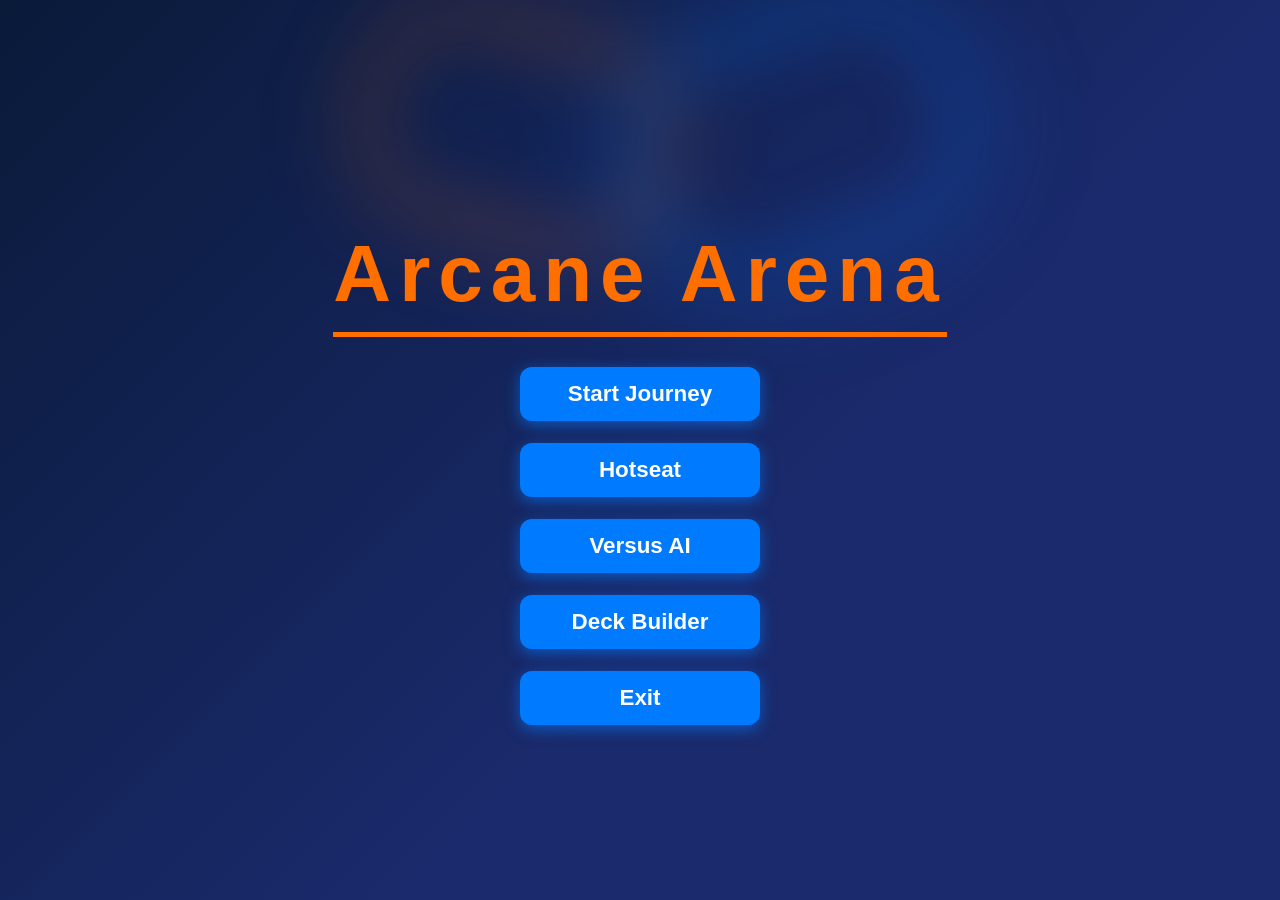
<file: index.html>
<!DOCTYPE html>
<html lang="en">
<head>
  <meta charset="UTF-8" />
  <meta name="viewport" content="width=device-width, initial-scale=1" />
  <title>Arcane Arena - Homepage</title>
  <style>
    @keyframes glow {
      0%, 100% {
        text-shadow: 0 0 8px #ff6f00, 0 0 20px #ff6f00;
      }
      50% {
        text-shadow: 0 0 15px #ff9400, 0 0 25px #ff9400;
      }
    }

    body {
      position: relative;
      font-family: 'Segoe UI', Tahoma, Geneva, Verdana, sans-serif;
      background: linear-gradient(135deg, #0a1a39 0%, #1a2a6c 60%),
                  linear-gradient(45deg, rgba(255,111,0,0.2), rgba(0,123,255,0.2));
      display: flex;
      flex-direction: column;
      align-items: center;
      justify-content: center;
      height: 100vh;
      margin: 0;
      gap: 30px;
      color: white;
      overflow: hidden;
    }

    /* Decorative arcs behind title */
    .background-arcs {
      position: absolute;
      top: 45px;
      width: 400px;
      height: 200px;
      pointer-events: none;
      z-index: 0;
      filter: blur(30px);
    }
    .arc1 {
      box-shadow: 0 0 80px 30px #ff6f00;
      border-radius: 50% / 100%;
      width: 250px;
      height: 150px;
      position: absolute;
      left: -50px;
      top: 10px;
      opacity: 0.25;
      transform: rotate(15deg);
    }
    .arc2 {
      box-shadow: 0 0 100px 40px #007bff;
      border-radius: 50% / 100%;
      width: 280px;
      height: 170px;
      position: absolute;
      right: -100px;
      top: 10px;
      opacity: 0.3;
      transform: rotate(-20deg);
    }

    h1 {
      font-size: 5rem;
      color: #ff6f00;
      position: relative;
      z-index: 1;
      margin-bottom: 0;
      padding-bottom: 12px;
      border-bottom: 5px solid #ff6f00;
      letter-spacing: 0.1em;
    }

    button {
      width: 240px;
      padding: 14px 0;
      font-size: 1.4rem;
      font-weight: 700;
      border: none;
      border-radius: 12px;
      cursor: pointer;
      color: white;
      background-color: #007bff;
      box-shadow: 0 4px 15px rgba(0, 123, 255, 0.6);
      transition: background-color 0.3s ease, box-shadow 0.3s ease, transform 0.2s ease;
      position: relative;
      z-index: 1;
    }

    button:hover {
      background-color: #ff6f00;
      transform: scale(1.05);
      color: white;
    }

    /* Container for buttons for spacing */
    .button-container {
      display: flex;
      flex-direction: column;
      gap: 22px;
      z-index: 1;
    }
  </style>
</head>
<body>
  <div class="background-arcs">
    <div class="arc1"></div>
    <div class="arc2"></div>
  </div>

  <h1>Arcane Arena</h1>

  <div class="button-container">
    <button id="startJourney">Start Journey</button>
    <button id="hotseat">Hotseat</button>
    <button id="versusAI">Versus AI</button>
    <button id="deckBuilder">Deck Builder</button>
    <button id="exit">Exit</button>
  </div>

  <script>
    document.getElementById('startJourney').onclick = () => alert('Start Journey mode is not implemented yet.');
    document.getElementById('hotseat').onclick = () => window.location.href = 'game.html';
    document.getElementById('versusAI').onclick = () => window.location.href = 'ai-game.html';
    document.getElementById('deckBuilder').onclick = () => alert('Deck Builder mode is not implemented yet.');
    document.getElementById('exit').onclick = () => alert('Exit button pressed. Close the tab or browser to exit.');
  </script>
</body>
</html>
</file>
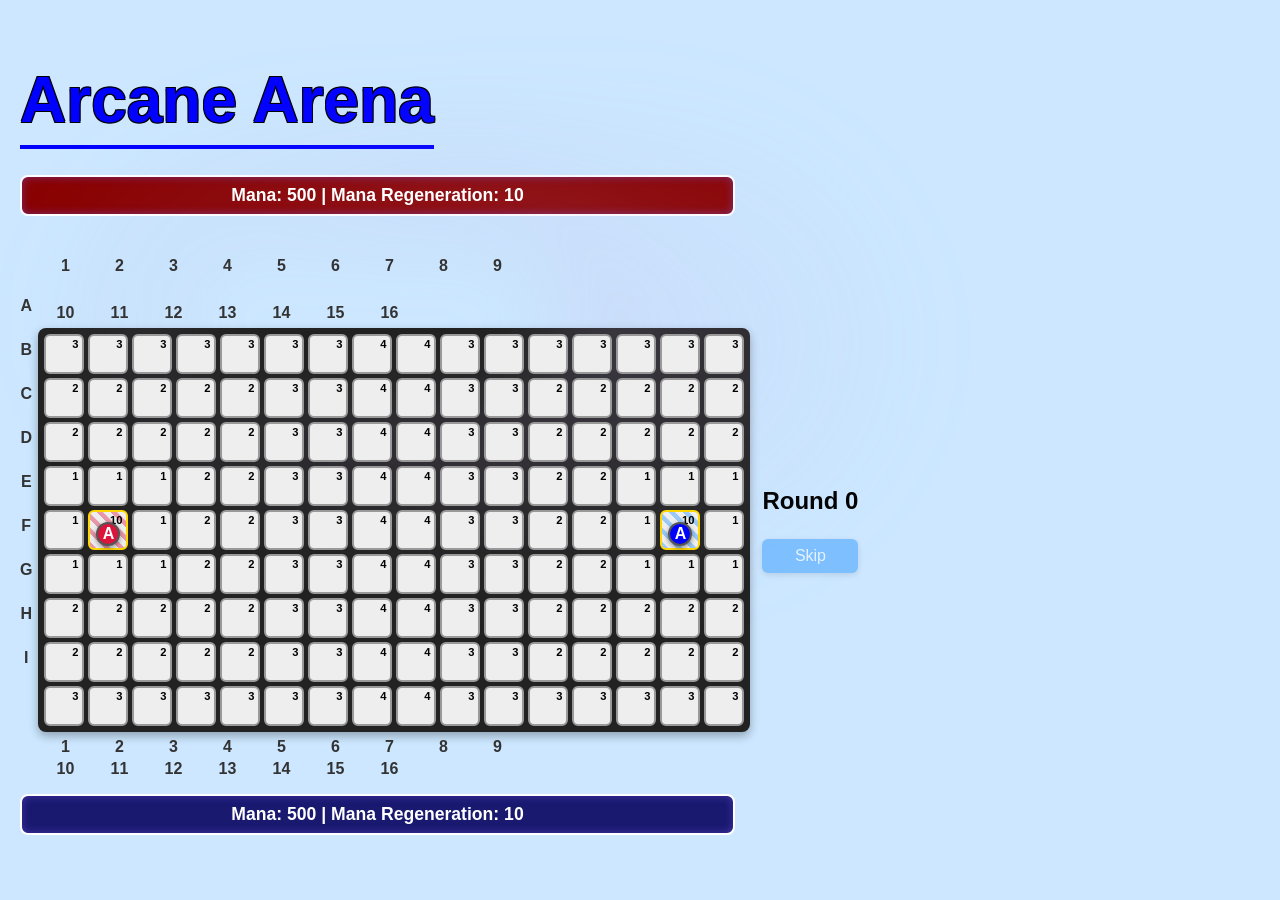
<file: index(48).html>
<html lang="en">
<head>
  <meta charset="UTF-8" />
  <meta name="viewport" content="width=device-width, initial-scale=1" />
  <title>Arcane Arena</title>
  <link rel="stylesheet" href="styles.css" />
</head>
<body>
  <h1>Arcane Arena</h1>
  <div id="status-top" class="status-bar"></div> <!-- Top bar -->
  <div id="blue-deploy-banner" style="display:none; justify-content: start; gap: 8px; margin-bottom:8px;"></div>
  
  <div id="board-container" style="display: flex; gap: 6px; position: relative;">
  
    <!-- Left row labels -->
    <div id="row-labels" style="display: flex; flex-direction: column; gap: 4px; margin-top: 54px;">
      <!-- Row numbers 1-18 inserted by script -->
    </div>
  
    <div style="display: flex; flex-direction: column; gap: 6px;">
      <!-- Top column labels -->
      <div id="col-labels-top" style="display: grid; grid-template-columns: repeat(9, 50px); gap: 4px; margin-left: 2px;"></div>
  
      <!-- Gameboard and sidebar container -->
      <div style="display: flex; gap: 12px;align-items: center;">
  
        <div id="gameboard"></div>
  
        <div id="sidebar">
          <div id="round-counter" style="font-size: 1.5rem; font-weight: bold; color: black; margin-bottom: 12px;">
            Round 0
          </div>
          <button id="skipDeploy">Skip</button>
        </div>
      </div>
  
      <!-- Bottom column labels -->
      <div id="col-labels-bottom" style="display: grid; grid-template-columns: repeat(9, 50px); gap: 4px; margin-left: 2px;"></div>
    </div>
    
    <div id="turn-summary"></div>
  
  </div>


  <div id="status-bottom" class="status-bar"></div> <!-- Bottom bar -->
  <div id="red-deploy-banner" style="display:none; justify-content: start; gap: 8px; margin-bottom:8px;"></div>

  <script src="script.js"></script>
</body>

</html>
</file>
<file: styles.css>
/* styles.css */
body {
  font-family: Arial, sans-serif;
  background-color: #cce7ff;
  display: flex;
  flex-direction: column;
  align-items: flex-start;
  margin: 20px;
  position: relative
}

h1 {
  margin-bottom: 10px;
  color: blue;
  font-size: 4rem;
  text-shadow:
    -1px -1px 0 #000,
    1px -1px 0 #000,
    -1px 1px 0 #000,
    1px 1px 0 #000;
  border-bottom: 4px solid blue;
  padding-bottom: 8px;
}

.status-bar {
  display: flex;
  box-sizing: border-box;
  position: relative;
  justify-content: space-around;
  border: 2px solid white !important;
  width: 715px;
  margin: 16px 0;
  padding: 8px 8px;
  box-shadow: inset 0 0 8px rgba(110, 80, 220, 0.5);
  color: #3f2c7d; /* dark purple text */
  border-radius: 8px;
  font-weight: bold;
  font-size: 1.1rem;
}

/* Text content should be above the progress bar */
.status-bar > div {
  position: relative;
  z-index: 1;
  min-width: 160px;
  text-align: center;
}

#status-top {
  background-color: #8A0303 !important;
  color: white;
}

#status-bottom {
  background-color: 191970 !important;
  color: white;
}


#board-container::before {
  content: "";
  position: absolute;
  top: 0;
  left: 150px; /* position arcs aligned with board */
  width: 400px;
  height: 180px;
  pointer-events: none;
  z-index: 0;
  filter: blur(40px);
  border-radius: 50% / 100%;
  box-shadow:
    0 0 120px 45px rgba(180, 160, 210, 0.15), /* light purple arc */
    200px 20px 150px 60px rgba(200, 180, 230, 0.12); /* second arc */
}

#board-container {
  display: flex;
  align-items: flex-start;
  gap: 12px;
  margin-top: -24px;
  position: relative;
}

.deploy-banner {
  display: none;
  justify-content: start;
  gap: 8px;
  margin-top: 8px;
  margin-bottom:8px;
}

#red-deploy-banner {
  position: relative;
  z-index: 1;
  display: grid !important;
  grid-template-columns: repeat(6, minmax(0, 1fr));
  grid-template-rows: repeat(3, auto);
  gap: 6px 6px;
  width: 720px; /* total width */
  margin: 0 0 6px 0;
  justify-content: start;  /* align left instead of center */
}


#blue-deploy-banner {
  display: grid !important;
  grid-template-columns: repeat(6, minmax(0, 1fr));
  grid-template-rows: repeat(3, auto);
  gap: 6px 6px;
  width: 720px; /* total width */
  margin: 0 0 6px 0;
  justify-content: start;  /* align left instead of center */
}

#red-deploy-banner button,
#blue-deploy-banner button {
  width: auto;           /* allow natural width */
  min-width: 120px;      /* ensure a minimum width */
  max-width: 300px;      /* limit max width to avoid overflow */
  padding: 8px 12px;
  white-space: normal;   /* allow text wrap */
  font-size: 0.9rem;
  justify-self: start;
  text-align: center;    /* center text inside button */
  word-wrap: break-word; /* break words if too long */
}

.deploy-banner button {
  background: #FFB951 !important;   /* soft orange */
  color: #3a1f00 !important;
  border: 3px solid black !important;
  border: none;
  border-radius: 6px;
  padding: 6px 10px;
  font-weight: bold;
  cursor: pointer;
  user-select: none;
  box-shadow: 0 2px 6px rgba(0,0,0,0.2) !important;
  transition: background-color 0.3s;
}

.deploy-banner button:hover {
  background: #e49537 !important;   /* slightly deeper orange on hover */
  color: white !important;
}

.deploy-banner button:disabled {
  background: #999 !important;
  cursor: not-allowed !important;
}


#sidebar {
  display: flex;
  flex-direction: column;
  gap: 12px;
}

#sidebar button {
  padding: 8px 12px;
  font-size: 1rem;
  cursor: pointer;
  background-color: #3399ff;
  color: white;
  border: none;
  border-radius: 6px;
  box-shadow: 0 2px 6px rgba(0,0,0,0.2);
  transition: background-color 0.3s;
}

#sidebar button:hover {
  background-color: #1a73e8;
}

#gameboard {
  display: grid;
  grid-template-columns: repeat(16, 40px);
  grid-template-rows: repeat(9, 40px);
  gap: 4px;
  background-color: #222;
  padding: 6px;
  border-radius: 8px;
  box-shadow: 0 4px 10px rgba(0,0,0,0.3);
  user-select: none;
}

#gameboard button {
  width: 40px;
  height: 40px;
  background-color: #eee;
  border: 2px solid #999;
  border-radius: 6px;
  cursor: pointer;
  position: relative;
  transition: background-color 0.3s, border-color 0.3s;
  display: flex;
  justify-content: center;
  align-items: center;
  padding: 0;
  position: relative;
  btn.capturedBy = null;  // 'red' or 'blue' or null (not captured)
}

#gameboard button.highlight-hover {
  background-color: #ffb6c1;  /* light pink */
  border-color: #ff69b4;      /* hot pink */
}

#gameboard button.highlight-hover-occupied {
  background-color: orange;
  border-color: darkorange;
}

.income-label {
  position: absolute;
  top: 2px;
  right: 4px;
  font-size: 0.7rem;
  font-weight: bold;
  color: black;
  pointer-events: none; /* so clicking buttons still works */
  user-select: none;
}

#gameboard button.captured-red {
  background-image: repeating-linear-gradient(
    45deg,
    rgba(220,20,60,0.4) 0,      /* crimson/red, semi-transparent */
    rgba(220,20,60,0.4) 4px,
    transparent 5px,
    transparent 10px
  );
  border-color: crimson;
}

#gameboard button.captured-blue {
  background-image: repeating-linear-gradient(
    45deg,
    rgba(30,144,255,0.4) 0,     /* dodgerblue, semi-transparent */
    rgba(30,144,255,0.4) 4px,
    transparent 5px,
    transparent 10px
  );
  border-color: dodgerblue;
}

#gameboard button.sanctum {
  border: 2px solid gold !important;
}

#gameboard button:hover {
  background-color: #d0e6ff;
  border-color: #3399ff;
}

#gameboard button.highlight {
  background-color: #90ee90;  /* light-green */
  border-color: #008000;      /* dark green border */
}

#gameboard button.highlight-occupied {
  background-color: orange;
  border-color: darkorange;
}

.token {
  width: 20px;
  height: 20px;
  border-radius: 50%;
  border: 2px solid #555;
  box-shadow: 0 2px 5px rgba(0, 0, 0, 0.4);
  cursor: pointer;
  transition: transform 0.3s, box-shadow 0.3s;
  transform: translateY(4px);
}

.token.selected {
  outline: 3px solid gold;
  transform: translateY(4px) scale(1.1);
  box-shadow: 0 0 10px gold;
}


#col-labels-top div {
  z-index: 100;
  position: relative;
  margin-top: 25px;
  font-family: Arial, sans-serif;
  user-select: none;
}

#row-labels div,
#col-labels-bottom div {
  font-family: Arial, sans-serif;
  user-select: none;
}

#turn-summary {
  position: fixed;
  top: 50%;
  left: 50%;
  transform: translate(-50%, -50%);
  background: rgba(255, 255, 255, 0.9);
  padding: 12px 20px;
  border-radius: 8px;
  box-shadow: 0 0 10px rgba(0, 0, 0, 0.25);
  font-weight: bold;
  font-size: 1.2rem;
  opacity: 0;
  pointer-events: none;
  transition: opacity 1s ease;
  white-space: pre-line;
  user-select: none;
  max-width: 300px;
  z-index: 100;
}

#deploy-image-popup {
    position: fixed;
    top: 50%;
    left: 50%;
    transform: translate(-50%, -50%);
    background: rgba(255,255,255,0.95);
    padding: 0px;
    border-radius: 0px;
    box-shadow: 0 0 0px rgba(0,0,0,0.3);
    display: none;
    z-index: 200;
    max-width: 600px;
    max-height: 600px;
    pointer-events: none;
}

#deploy-image-popup-img {
  width: 275px;
  height: auto;
  object-fit: contain;
}
</file>
